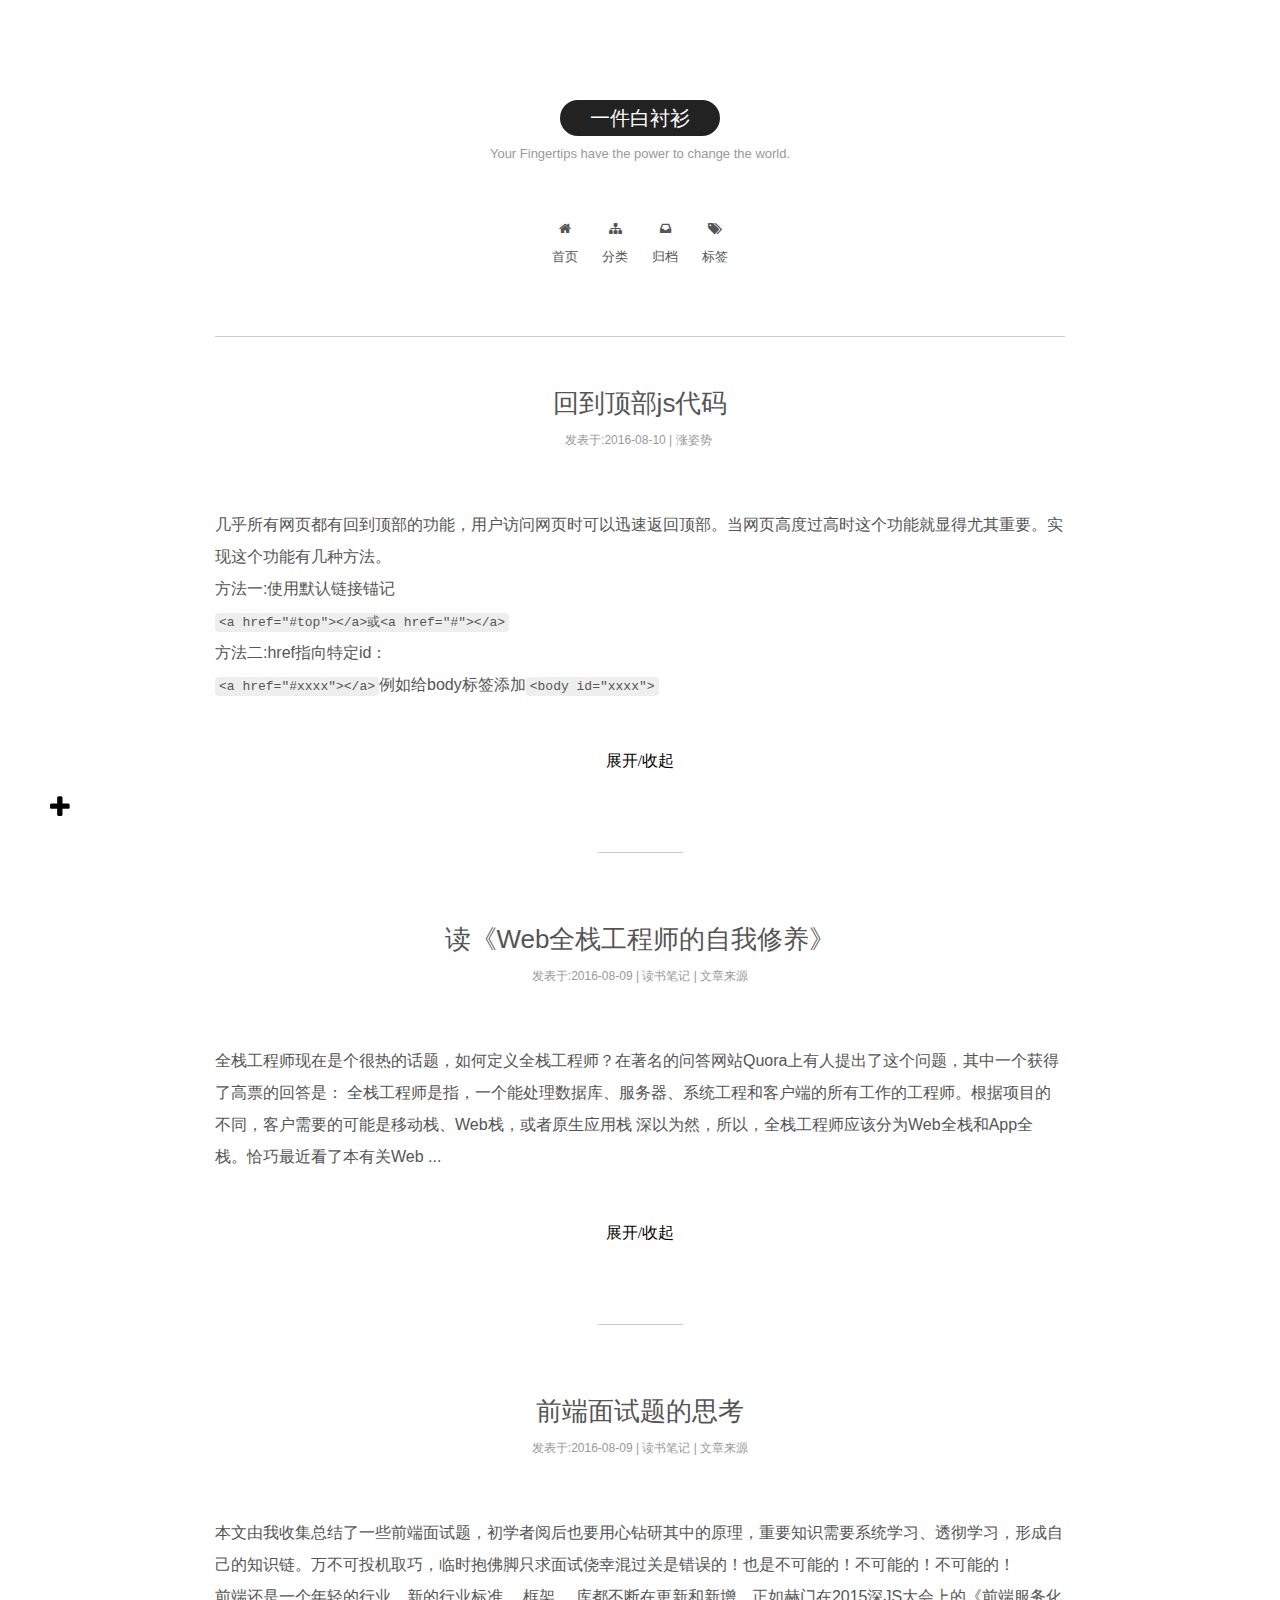
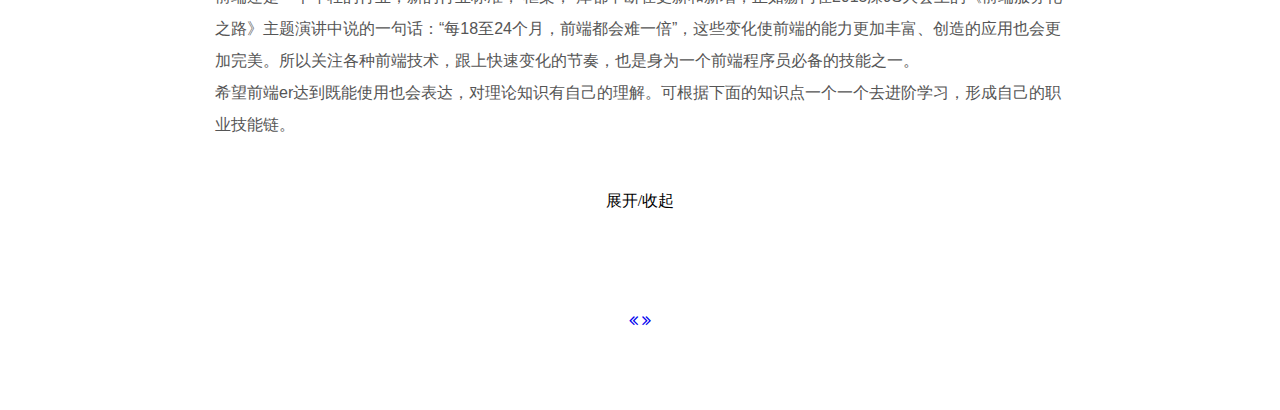
<file: index.html>
<!DOCTYPE html>
<html>
<head>
    <meta http-equiv="Content-Type" content="text/html; charset=utf-8" />
    <title>一件白衬衫</title>
    <meta http-equiv="X-UA-Compatible" content="IE=edge,chrome=1">
    <link rel="stylesheet" type="text/css" href="css-content.css">
    <script type="text/javascript" src="http://www.mengdongli.com/skins/2012/js/jquery1.3.2.js"></script>
    <script type="text/javascript" src="javascript.js"></script>

    


    <link rel="stylesheet" type="text/css" href="Font-Awesome-3.2.1\css\font-awesome-ie7.min.css">
    <link rel="stylesheet" type="text/css" href="Font-Awesome-3.2.1\css\font-awesome.min.css">

    






</head>



<body>

    <header class="header-inner">
        <div class="site-meta">
            <div class="logo-site">
                <a href="javascript:void(0)" class="logo-title">一件白衬衫</a>
            </div>
            <p class="logo-subtitle">Your Fingertips have the power to change the world.</p>
        </div>    <!-- site-meta标签结束 -->

        <div class="site-nav">
            <ul id="menu" class="menu">
                <li class="menu-li">
                    <a class="icon-home" href="#"><br><br>
                        <p>首页</p>
                    </a>
                </li>
                <li class="menu-li">
                    <a href="#" class="icon-sitemap"><br><br>
                        <p>分类</p>
                    </a>
                </li>
              <!--   <li class="menu-li">
                    <a href="#" class="icon-user"><br><br>
                        <p>关于</p>
                    </a>
                </li> -->
                <li class="menu-li">
                    <a href="#" class="icon-inbox"><br><br>
                        <p>归档</p>
                    </a>
                </li>
                <li class="menu-li">
                    <a href="#" class="icon-tags"><br><br>                
                        <p>标签</p>
                    </a>
                </li>
            </ul>    
        </div>    <!-- site-nav标签结束 -->
        <div class="header-underline"></div>
    </header>    <!-- header标签结束  -->

    <div id="main" class="main">
        <div id="main-inner" class="main-inner">
            <div class="content" id="content">
                <section id="posts" class="posts-expand">
                    <div id="article0" class="article">
                        <div class="art-header">
                            <h1 class="art-title">
                                <a href="javascript:void(0);">

                                回到顶部js代码

                                </a>  
                            </h1>
                        </div>
                        <div class="art-meta">
                            <span class="art-time">
                                <time class="art-post-time">发表于:2016-08-10&nbsp;|</time>
                            </span>
                            <span class="art-category">涨姿势&nbsp;</span>
                            <!-- <span class="art-comments-count">暂无评论</span> -->
                        </div> 
                        <div class="art-abstract">
                            <p>几乎所有网页都有回到顶部的功能，用户访问网页时可以迅速返回顶部。当网页高度过高时这个功能就显得尤其重要。实现这个功能有几种方法。</p>
                            <p>方法一:使用默认链接锚记</p>
                            <p><code>&lt;a href="#top">&lt;/a>或&lt;a href="#">&lt;/a></code></p>
                            <p>方法二:href指向特定id：</p>
                            <p><code>&lt;a href="#xxxx">&lt;/a></code>例如给body标签添加<code>&lt;body id="xxxx"></code></p>
                        </div>
                        <div class="art-content">
                            <h1>方法一:使用默认链接锚记</h1>
                            <figure>
                                <p>&lt;a href="#top">&lt;/a>或&lt;a href="#">&lt;/a></p>
                            </figure>
                            <h1>方法二:href指向特定id</h1>
                            <figure>
                                <p>
                                    &lt;html><br>
                                    &lt;head><br>
                                    &lt;body id="xxxx"><br>
                                        &lt;a class="arrowtop" href="#xxxx">&lt;/a><br>
                                    &lt;/body><br>
                                    &lt;/head><br>
                                    &lt;/html>
                                </p>
                            </figure>
                            <h1>方法三:使用简单脚本</h1>
                            <p>设置scrollTo(x,y)中的x、y的值来跳转到页面的具体位置</p>
                            <figure>
                                <p>&lt;a href="javascript:window.scollTo(0,0)">&lt;/a></p>
                            </figure>
                            <p>前面几种方法实现起来比较简单，但是过程比较直接，效果生硬，就像是两个画面直接切换一样。没有好的用户体验而言。接下来介绍的方法会使页面滚动，效果也更佳。</p>
                            <h1>方法三:JavaScript-添加点击事件</h1>
                            <p>html代码关键部分</p>
                            <figure>
                                 <p>
                                    &lt;html><br>
                                    &lt;head><br>
                                    &lt;body id="xxxx"><br>
                                            &lt;a href="javascript:;" id="arrowtopbtn"><br>
                                                &lt;i style="font-size: 20px;color: black;" class="icon-arrow-up">&lt;/i><br>
                                            &lt;a><br>
                                    &lt;/body><br>
                                    &lt;/head><br>
                                    &lt;/html>
                                </p>        
                            </figure>
                            <p>js代码部分</p>                           
                            <figure>
                                window.onload = function(){<br>
                                    //获取回到顶部按钮<br>
                                    var obtn = document.getElementById("arrowtopbtn");<br>
                                    var timer = null;<br>
                                    //滚动条触发回到顶部按钮<br>
                                    window.onscroll = function(){<br>
                                        var ostop = document.documentElement.scrollTop || document.body.scrollTop; <br>
                                        //700px显示按钮<br>
                                        if(ostop >= 700){<br>
                                        obtn.style.display="block";<br>
                                    }else{<br>
                                        obtn.style.display="none";<br>
                                    }<br>
                                    
                                    }<br>
                                    

                                    obtn.onclick = function(){<br>
                                        // 设置定时器<br>
                                        timer = setInterval(function(){<br>
                                            // 获取滚动条距离顶部的高度<br>
                                            var ostop = document.documentElement.scrollTop || document.body.scrollTop; <br>
                                            //向下取整，滚动条的速度。<br>
                                            var ispeed = Math.floor(-ostop/6);<br>
                                            //滚动条距离顶部的高度<br>
                                            document.documentElement.scrollTop = document.body.scrollTop = ostop + ispeed;<br>
                                            if(ostop == 0){<br>
                                                clearInterval(timer);   <br> 
                                            }  <br> 
                                        },30);<br>
                                        

                                    }  <br>   
                                }
                            </figure>
                               
                        </div> 
                        <div class="show-art" >
                            <a>展开/收起</a>
                        </div>
                        <footer class="art-footer">
                            <div class="footer-underline"></div>
                        </footer>     
                    </div>   <!-- article0结束 -->
                    




                    <div id="article1" class="article">
                        <header class="art-header">
                            <h1 class="art-title">
                                <a href="javascript:void(0);">读《Web全栈工程师的自我修养》</a>  
                            </h1>
                        </header>
                        <div class="art-meta">
                            <span class="art-time">
                                <time class="art-post-time">发表于:2016-08-09&nbsp;|</time>
                            </span>
                            <span class="art-category">读书笔记&nbsp;|</span>
                            <a href="http://zerosoul.github.io/2016/06/18/about-full-stack-engineer/" target="_blank">文章来源</a> 
                        </div> 
                        <div class="art-abstract">
                            全栈工程师现在是个很热的话题，如何定义全栈工程师？在著名的问答网站Quora上有人提出了这个问题，其中一个获得了高票的回答是： 全栈工程师是指，一个能处理数据库、服务器、系统工程和客户端的所有工作的工程师。根据项目的不同，客户需要的可能是移动栈、Web栈，或者原生应用栈 深以为然，所以，全栈工程师应该分为Web全栈和App全栈。恰巧最近看了本有关Web ...
                        </div>
                        <div class="art-content">
                            <span>
                                <img src = "img\desktop.jpg">
                            </span>
                            <br>
                            <br>
                            
                            <p>全栈工程师现在是个很热的话题，如何定义全栈工程师？在著名的问答网站Quora上有人提出了这个问题，其中一个获得了高票的回答是：</p></br>
                            <blockquote><p>全栈工程师是指，一个能处理数据库、服务器、系统工程和客户端的所有工作的工程师。根据项目的不同，客户需要的可能是移动栈、Web栈，或者原生应用栈</p></blockquote></br>
                            <p>深以为然，所以，全栈工程师应该分为<strong>Web全栈</strong>和<strong>App全栈</strong>。恰巧最近看了本有关<strong>Web全栈工程师</strong>的书，记录下其中一些观点。</p>

                            <h1>笔记</h1>
                            <ul>
                                <li>Done is better than perfect</li>
                                <li>应该从能力和思维方式两方面来判定一个人是否是一个合格的全栈工程师。</li>
                                <li>对于一些经理来说，宁可雇佣多个可管理的普通工程师，也不愿意聘请一个不可管理的天才工程师。</li>
                                <li>一个前端工程师可能会不加思考地实现视觉设计稿，因为他的岗位说明里规定了自己的职责，这其中不包括质疑设计稿，所以他忽略了自己的最终目标：让产品更好。</li>
                                <li>全栈工程师除了在一个专精知识领域有深入研究之外，还以知识广博和解决问题能力强著称。</li>
                                <li>老板雇佣一个员工，不是因为他能写程序，而是因为他能帮助自己赚钱。赚钱有两种方法：减少成本和增加收入。</li>
                                <li>主动性是全栈工程师必备的一个特质，没有一个全栈工程师是被别人逼出来的。</li>
                                <li>每个人都要有意识地维护自己的作品集，它在半年一次的考核、晋升面试甚至以后的跳槽中都非常有用。</li>
                                <li>尽量减少同一域下的HTTP请求数，以及尽量减少每一个资源的体积。</li>
                                <li><code>gzip</code>是一种开源的数据压缩算法，其中<code>g</code>代表免费的意思。</li>
                                <li>DDoS攻击者喜欢攻击的页面一般是会对数据库进行写操作的页面，这样的页面无法静态化，服务器更容易宕机。</li>
                                <li>越接近高级工程师，越考察对某个点的本质理解，以及在项目和团队中的引导作用，而不是对某工具的使用经验。</li>
                                <li>行动重于计划，自己给自己挠痒。</li>
                                <li>因为大家害怕失败，所以想把产品调整得完美无缺才发布。但是世界上成功的软件都不是完美的软件，而是在合适的时间发布的、刚刚够用的产品。如果它能活下来，在后面的版本中，他才有机会越来越好。</li>
                                <li>
                                    如果您平时没有做重要的事情，就会发现自己常常在做紧急的事情。
                                    <ul>
                                        <li>如果平时没有注意锻炼身体，就会常常去医院，花费更多时间。</li>
                                        <li>如果没有培养后辈，为每个项目设置接班人，就会常常需要到处救火。</li>
                                        <li>如果没有配置好版本管理系统就开始工作，就会浪费更多时间去找回丢失的代码。</li>
                                        <li>如果偷懒硬编码一些变量在代码中，后续会花费更多时间过去调试。</li>
                                    </ul>
                                </li>  
                            </ul>
                            <h1>后记</h1>
                            <p>做自己感兴趣的事情，学想学的知识，不要怕走偏了，如果有人说不务正业，那就让他们说去吧。如果你能远离传统的路子，将会不同凡响。<em> –Steve Jobs</em></p>
                        </div> 
                        <div class="show-art" >
                            <a>展开/收起</a>
                        </div>
                        <footer class="art-footer">
                            <div class="footer-underline"></div>
                        </footer>       
                    </div>    <!-- article1结束 -->



                    <div id="article2" class="article">
                        <header class="art-header">
                            <h1 class="art-title">
                                <a href="javascript:void(0);">前端面试题的思考</a>  
                            </h1>
                        </header>
                        <div class="art-meta">
                            <span class="art-time">
                                <time class="art-post-time">发表于:2016-08-09&nbsp;|</time>
                            </span>
                            <span class="art-category">读书笔记&nbsp;|</span>
                            <a href="http://zerosoul.github.io/2016/03/06/how-to-interview/" target="_blank">文章来源</a> 
                        </div>


                        <div class="art-abstract">
                            本文由我收集总结了一些前端面试题，初学者阅后也要用心钻研其中的原理，重要知识需要系统学习、透彻学习，形成自己的知识链。万不可投机取巧，临时抱佛脚只求面试侥幸混过关是错误的！也是不可能的！不可能的！不可能的！<br>
                            前端还是一个年轻的行业，新的行业标准， 框架， 库都不断在更新和新增，正如赫门在2015深JS大会上的《前端服务化之路》主题演讲中说的一句话：“每18至24个月，前端都会难一倍”，这些变化使前端的能力更加丰富、创造的应用也会更加完美。所以关注各种前端技术，跟上快速变化的节奏，也是身为一个前端程序员必备的技能之一。<br>
                            希望前端er达到既能使用也会表达，对理论知识有自己的理解。可根据下面的知识点一个一个去进阶学习，形成自己的职业技能链。
                        </div> 
                        

                        <div class="art-content">
                            
                            <h2>预热</h2>
                            <ul>
                                <li>
                                    <p>
                                        <strong>
                                        昨天或者最近这一周，学了些什么？
                                        </strong><br>
                                        前端这个工种是依托互联网的繁荣快速发展起来的，因而也就促使着前端不断革新技术来满足日新月异的互联网。学习不是为了跟风，什么新学什么，而是为了完善和更新自己的技能树，保持核心竞争力。如果能从这个问题的回答看出你有阅读，学习，实践的习惯，那就更好了。
                                    </p>
                                </li>
                                <li><p><strong>如果今年想掌握一门新技术，会是什么？为什么选择它？</strong><br>
                                        如果说上面那个问题是战术问题，那么这个应该就是战略问题。无论想横向发展还是纵向发展，都逃不脱一个成长的话题，透过这个问题，可以了解下应聘者的技术视野，同时也是其成长的方向与潜力。</p></li>
                                <li><p><strong>最近有没有遇到些问题？你是如何解决的？</strong><br>
                                        这个问题比较开放，即使遇到的不是技术问题，也可以回答，比如，遇到的问题是马桶堵了，也可以说出来。主要是了解下应聘者解决问题的思路。</p></li>
                                <li><p><strong>谈谈你的开发流程与环境</strong><br>
                                        有多热爱开发，就得有多热心于开发环境的打磨，因为上班的绝大部分时间都是沉浸在这个环境下，舒适度很重要。</p></li>
                                <li><p><strong>有没有在线的得意之作，为了完成这个作品，用到了哪些工具，你贡献了哪些功能或者想法，能谈谈吗？</strong><br>
                                       有些前端业余会做一些小项目，实践新知的同时涨涨姿势。这些小作品往往能给面试锦上添花。</p></li>
                                <li><p><strong>有写博客吗？</strong><br>
                                    写博客是一种输出，也是一种沉淀，即便不怎么写技术类文章，能坚持写的，是靠谱特征之一。</p></li>
                            </ul>
                            <h2>
                                html
                            </h2>
                            <p>HTML是骨架，是基础。语义化标签，SEO，兼容性，加载和渲染顺序与性能等等，在写HTML代码时都需要考虑进来。</p>
                            <ul>
                                <li><p><strong>大概写一下你常用的HTML骨架（PC&Mobile）</strong></p></li>
                                <li><p><strong>Quirks Mode（怪异模式）和Standards Mode（标准模式）的异同点</strong><br><a href="https://developer.mozilla.org/en-US/docs/Quirks_Mode_and_Standards_Mode" target="_blank" rel="external">参考链接</a></p></li>
                                <li><p><strong>什么是Flash of Unstyled Content（FOUC），如何避免？</strong><br><a href="http://www.techrepublic.com/blog/web-designer/how-to-prevent-flash-of-unstyled-content-on-your-websites/" target="_blank" rel="external">参考链接</a></p></li>
                                <li><p><strong>尽可能多地列举出HTML5新标签</strong><br>基础问题，如果不能列举出三个以上，下面那个问题也没必要问了。</p></li>
                                <li><p><strong>HTML5的新特性里面，你最喜欢哪个？为什么？</strong><br>开放性问题，目的在于了解对HTML5的认知与实践。</p></li>
                                <li><p><strong>cookie,localStorage和sessionStorage 异同点</strong><br><a href="http://stackoverflow.com/questions/19867599/what-is-the-difference-between-localstorage-sessionstorage-session-and-cookies" target="_blank" rel="external">参考链接</a></p></li>
                                <li><p><strong>解释下CORS，怎样使用</strong><br><a href="https://developer.mozilla.org/en-US/docs/Web/HTTP/Access_control_CORS" target="_blank" rel="external">参考链接</a></p></li>
                                <li><p><strong>script标签<code>async</code>与<code>defer</code>两个特性的异同点</strong><br><a href="http://www.growingwiththeweb.com/2014/02/async-vs-defer-attributes.html" target="_blank" rel="external">参考链接</a></p></li>
                                <li><p><strong>CSS放在head标签头部，js放在body标签底部，有啥优点？可不可以不这样？</strong><br><a href="http://stackoverflow.com/a/25275805" target="_blank" rel="external">参考链接</a></p></li>
                            </ul>


                            <h2>css</h2>
                            <ul>
                                <li><p><strong>尽可能多地列举display属性值，追问：<code>inline</code>和<code>inline-block</code>的区别</strong></p></li>
                                <li><p><strong>尽可能多地列举position属性值，追问：<code>absolute</code>是怎么工作的</strong></p></li>
                                <li><p><strong>为什么会产生浮动，清除浮动的技巧</strong><br><a href="http://www.sitepoint.com/clearing-floats-overview-different-clearfix-methods/" target="_blank" rel="external">参考链接</a></p></li>
                                <li><p><strong>描述下你对盒模型的理解，通过CSS怎么告知浏览器使用不同的盒模型</strong><br><a href="https://developer.mozilla.org/en-US/docs/Web/CSS/CSS_Box_Model/Introduction_to_the_CSS_box_model" target="_blank" rel="external">参考链接</a></p></li>
                                <li><p><strong>解释下Block Formatting Content (BFC)，它是如何工作的</strong><br><a href="https://developer.mozilla.org/en-US/docs/Web/Guide/CSS/Block_formatting_context" target="_blank" rel="external">参考链接</a></p></li>
                                <li><p><strong>使用过哪些CSS框架？有没有试过更改或者改进它们？</strong><br>开放性问题，目测一般会回答Bootstrap。</p></li>
                            </ul>
                            

                            <h2>Javascript</h2>

                            <ul>
                                <li><p><strong><code>===</code>与<code>==</code>异同点</strong><br>基础问题，这个如果表现出不知所措，就没必要往下进行了。</p></li>
                                <li><p><strong>描述下document.write()使用场景</strong></p></li>
                                <li><p><strong><code>onload</code>和<code>$(document).ready</code>的区别</strong><br><a href="http://stackoverflow.com/questions/3698200/window-onload-vs-document-ready" target="_blank" rel="external">参考链接</a></p></li>
                                <li><p><strong>immediately-invoked function expression（IIFE）的工作原理</strong><br><a href="http://benalman.com/news/2010/11/immediately-invoked-function-expression/#iife" target="_blank" rel="external">参考链接</a></p></li>
                                <li><p><strong>谈一下你对javascript中<code>this</code>的理解</strong><br><a href="http://javascriptissexy.com/understand-javascripts-this-with-clarity-and-master-it/" target="_blank" rel="external">参考链接</a></p></li>
                                <li><p><strong>事件代理(Event Delegation)</strong><br><a href="https://davidwalsh.name/event-delegate" target="_blank" rel="external">参考链接</a></p></li>
                                <li><p><strong>闭包是什么？举例它在实际工作的应用</strong><br><a href="https://developer.mozilla.org/en-US/docs/Web/JavaScript/Closures" target="_blank" rel="external">参考链接</a></p></li>
                                <li><p><strong><code>call</code>和<code>apply</code>的异同点</strong><br><a href="http://stackoverflow.com/questions/1986896/what-is-the-difference-between-call-and-apply" target="_blank" rel="external">参考链接</a></p></li>
                                <li><p><strong>你是如何理解hoisting的</strong><br><a href="http://www.adequatelygood.com/JavaScript-Scoping-and-Hoisting.html" target="_blank" rel="external">参考链接</a></p></li>
                                <li><p><strong>尽可能详细地解释下AJAX，请写出创建并发送一个AJAX请求的过程。</strong><br><a href="https://developer.mozilla.org/en-US/docs/AJAX" target="_blank" rel="external">参考链接</a></p></li>
                                <li><p><strong>解释下JSONP，为什么说它不是真正的AJAX?</strong><br><a href="http://stackoverflow.com/questions/7115940/difference-between-ajax-restful-rest-json-and-jsonp" target="_blank" rel="external">参考链接</a></p></li>
                                <li><p><strong>当写<code>onscroll</code>事件的回调函数时，你能想到的最佳实践是什么？</strong><br><a href="https://dannyvankooten.com/delay-scroll-handlers-javascript/" target="_blank" rel="external">参考链接</a></p></li>
                            </ul>

                            <h2>jQuery</h2>

                            <ul>
                                <li><p><strong>jQuery是个框架还是类库，为什么使用？</strong></p></li>
                                <li><p><strong>如何使用jQuery获取元素的属性</strong></p></li>    
                                <li><p><strong>如何使用jQuery同时选取多个元素</strong></p></li>
                                <li><p><strong>大概写出jQuery下AJAX使用场景</strong></p></li>
                            </ul> 
                        </div> 

                        <div class="show-art" >
                            <a>展开/收起</a>
                        </div>
                    </div>

                        

                </section>
                
            </div>  <!-- content标签结束 -->

        </div>    <!-- main-inner标签结束 -->        


        
    </div>    <!-- main内容标签结束 --> 
    
    <nav class = "pagination">
        <a id="previous-page" class="icon-double-angle-left" title="page-previous" href="javascript:;"></a>
        <a id="next-page" class="icon-double-angle-right" title="page-next" href="page2.html"></a>      
    </nav>




    <footer id="footer" class="footer">
            
                
    </footer>    <!-- footer标签结束 -->



    <!-- 回到顶部 -->
    <a href="javascript:;" id="arrowtopbtn">
        <i style="font-size: 20px;color: black;" class="icon-arrow-up"></i>
    </a>
    



    
    













    <!-- sidebar -->
    <div id="sidebar">
        <ul>
            <li id="sidebarprof" class="item">
                <span class="icon-lightbulb"></span>
                <p>我</p>          
            </li>
          <!--   <li id="sidebararticle-menu" class="item">
                <span class="icon-th-list"></span>
                <p>目录</p>
            </li> -->
            <li id="sidebarcontact" class="item">
                <span class="icon-comment"></span>
                <p>关于</p>
            </li>
            <li id="sidebarbloglink" class="item">
                <span class=" icon-link"></span>
                <p>链接</p>
            </li>
        </ul>
        <div id="closeBar">
            <span style="font-size: 25px;" class="icon-plus"></span>  
        </div>
    </div>

    <div id="sidebarprof-content" class="nav-content" >

        <a></a>
        <div class="nav-con-close">
            <span class="icon-chevron-left"></span>
        </div>
        <div id="nav-prof-content" class="nav-prof-content">
            <p><strong>一件白衬衫</strong></p>
            <p>2016.8.8</p>
            <br><br>
            <p>我大学专业是‘城市规划’</p>
            <p>别人问我毕业了是不是当城管</p>
            <p>....呵呵....</p>
            <p>城管可是宇宙第一战队啊~</p>
            <br>
            <p>三个月前</p>
            <p>开始自学web前端</p>
            <p>刚开始</p>
            <p>敲一段Hello World都觉得</p>
            <p>可以装一波B了~~</p>
            <br>
            <p>慢慢的</p>
            <p>学会了css</p>
            <p>让我独爱微软雅黑#555</p>
            <p>JavaScript、JQuery</p>
            <p>function(){}、事件逻辑...</p>
            <p>也经常搞得脑袋一团麻</p>
            <br>
            <p>关于这个Blog..</p>
            <p>域名中的chueng</p>
            <p>因为我喜欢张学友</p>
            <p>ows</p>
            <p>one-white-shirt的简写</p>
            <p>差点用了很low的yjbcs</p>
            <br>
            <p>blog很糙</p>
            <p>里面乱七八糟的都有</p>
            <p>记录我技术的成长</p>
            <p>逛到好的文章也会转进来</p>         
            <p>我的摄影作品</p>
            <p>.</p>
            <p>.</p>
            <p>.</p>
            
        </div>   
    </div>

<!--     <div id="sidebararticle-menu-content" class="nav-content">
        <div class="nav-con-close">
            <span class="icon-chevron-left"></span>
        </div>
        <div>
            
        </div> 
    </div>

 -->
    <div id="sidebarcontact-content" class="nav-content">
        <div class="nav-con-close">
            <span class="icon-chevron-left"></span>
        </div> 
        <div class="nav-sidebarcontact-content">
            <ul>
                <li title="传送门~">
                    <a class="icon-github" href="https://github.com/white-shirt" target="_blank">
                        <p>github</p>
                        <p>打野升级中...</p>
                    </a>
                </li>
                <li>
                    <a class="icon-comments" title="一件白衬衫">
                        <p>WeChat</p>
                    </a>
                </li>
                <li title="传送门~">
                    <a class="icon-globe" href="http://weibo.com/yibanxiaodian" target="_blank">
                        <p>sina-weibo</p>
                    </a>
                </li>
                <li>
                    <a class="icon-envelope-alt" title="775321614@qq.com">
                        <p>mail</p>    
                    </a>
                </li>    
            </ul>      
        </div> 
    </div>


    <div id="sidebarbloglink-content" class="nav-content">
        
        <div class="nav-con-close">
            <span class="icon-chevron-left"></span>
        </div> 
        <div>
            <ul class="nav-bloglink-content">
                <li>
                    <a href="http://bh-lay.com/" target="_blank" title="传送门~">
                        <img src="img\nav-content\juzhongren.gif">
                        <p>剧中人</p>
                    </a>   
                    <div class="nav-content-underline"></div>
                </li>
                <li>
                    <a href="http://www.qianduanmei.com/" target="_blank" title="传送门~">
                        <img src="img\nav-content\qianduanmei.gif">
                        <p>前端美</p>
                    </a>  
                    <div class="nav-content-underline"></div>
                </li>
                <li>
                    <a href="http://zerosoul.github.io/" target="_blank" title="传送门~">
                        <img src="img\nav-content\mozilla.gif">
                        <p>mozilla</p>
                    </a>   
                    <div class="nav-content-underline"></div>
                </li>
                <li>
                    <a href="http://fex.baidu.com/" target="_blank" title="传送门~">
                        <img src="img\nav-content\FEX web.gif">
                        <p>百度FEX前端研发部</p>
                    </a>    
                    <div class="nav-content-underline"></div>    
                </li>
                <li>
                    <a href="http://taobaofed.org/" target="_blank" title="传送门~">
                        <img src="img\nav-content\taobao-FED.gif">
                        <p>淘宝FED前端团队</p>
                    </a>    
                    <div class="nav-content-underline"></div> 
                </li>
                <li>
                    <a href="https://zhuanlan.zhihu.com/FrontendMagazine" target="_blank" title="传送门~">
                        <img src="img\nav-content\zhihuweb.gif">
                        <p>知乎前端专栏</p>   
                    </a>    
                </li>
            </ul>
        </div>  
    </div>




    
<script type="text/javascript" src="sidebar.js"></script>
<div></div>
    
</body>
</html>
</file>
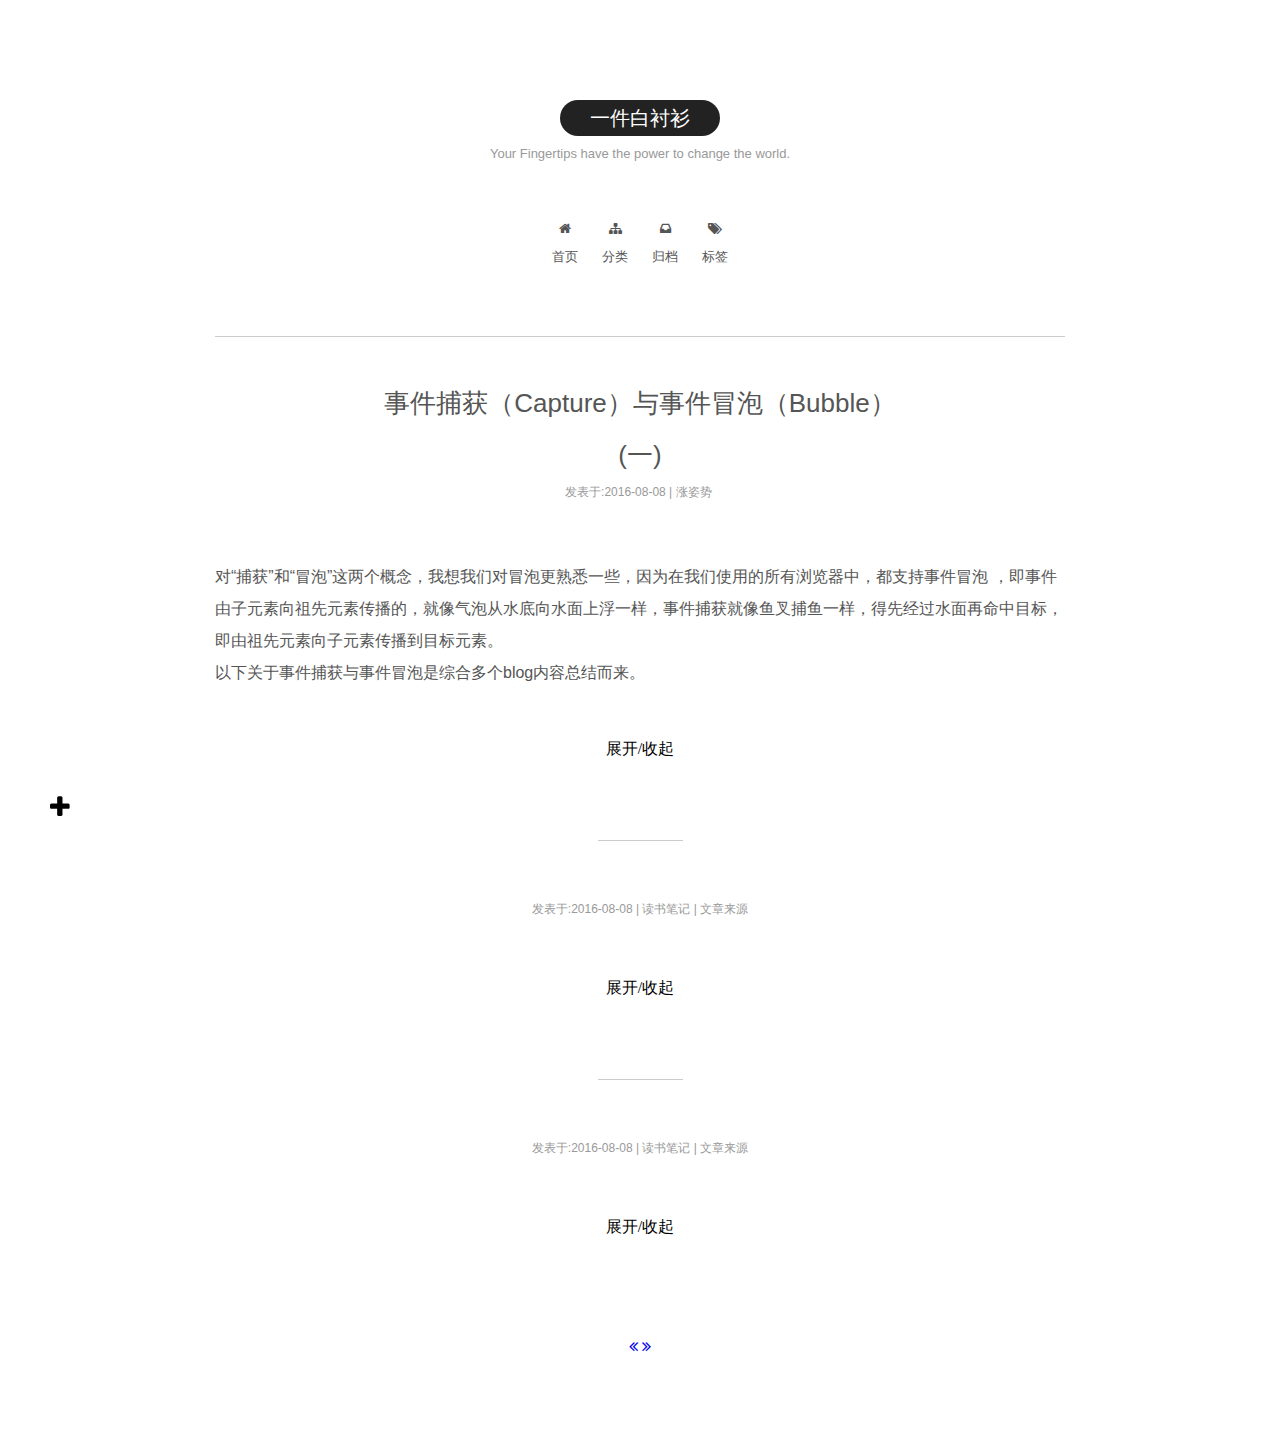
<file: page2.html>
<!DOCTYPE html>
<html>
<head>
    <meta http-equiv="Content-Type" content="text/html; charset=utf-8" />
    <title>一件白衬衫</title>
    <meta http-equiv="X-UA-Compatible" content="IE=edge,chrome=1">
    <link rel="stylesheet" type="text/css" href="css-content.css">
    <script type="text/javascript" src="http://www.mengdongli.com/skins/2012/js/jquery1.3.2.js"></script>
    <script type="text/javascript" src="javascript.js"></script>
    <link rel="stylesheet" type="text/css" href="Font-Awesome-3.2.1\css\font-awesome-ie7.min.css">
    <link rel="stylesheet" type="text/css" href="Font-Awesome-3.2.1\css\font-awesome.min.css">

    






</head>



<body>

    <header class="header-inner">
        <div class="site-meta">
            <div class="logo-site">
                <a href="javascript:void(0)" class="logo-title">一件白衬衫</a>
            </div>
            <p class="logo-subtitle">Your Fingertips have the power to change the world.</p>
        </div>    <!-- site-meta标签结束 -->

        <div class="site-nav">
            <ul id="menu" class="menu">
                <li class="menu-li">
                    <a class="icon-home" href="#"><br><br>
                        <p>首页</p>
                    </a>
                </li>
                <li class="menu-li">
                    <a href="#" class="icon-sitemap"><br><br>
                        <p>分类</p>
                    </a>
                </li>
               <!--  <li class="menu-li">
                    <a href="#" class="icon-user"><br><br>
                        <p>关于</p>
                    </a>
                </li> -->
                <li class="menu-li">
                    <a href="#" class="icon-inbox"><br><br>
                        <p>归档</p>
                    </a>
                </li>
                <li class="menu-li">
                    <a href="#" class="icon-tags"><br><br>                
                        <p>标签</p>
                    </a>
                </li>
            </ul>    
        </div>    <!-- site-nav标签结束 -->
        <div class="header-underline"></div>
    </header>    <!-- header标签结束  -->

    <div id="main" class="main">
        <div id="main-inner" class="main-inner">
            <div class="content" id="content">
                <section id="posts" class="posts-expand">
                    <div id="article3" class="article">
                        <header class="art-header">
                            <h1 class="art-title">
                                <a href="javascript:void(0);">
                                    事件捕获（Capture）与事件冒泡（Bubble）<br>
                                    (一)    
                                </a>  
                            </h1>
                        </header>
                        <div class="art-meta">
                            <span class="art-time">
                                <time class="art-post-time">发表于:2016-08-08&nbsp;|</time>
                            </span>
                            <span class="art-category">涨姿势&nbsp;</span>
                            <!-- <span class="art-comments-count">暂无评论</span> -->
                        </div> 
                        <div class="art-abstract">
                          对“捕获”和“冒泡”这两个概念，我想我们对冒泡更熟悉一些，因为在我们使用的所有浏览器中，都支持事件冒泡 ，即事件由子元素向祖先元素传播的，就像气泡从水底向水面上浮一样，事件捕获就像鱼叉捕鱼一样，得先经过水面再命中目标，即由祖先元素向子元素传播到目标元素。<br>
                          以下关于事件捕获与事件冒泡是综合多个blog内容总结而来。         
                        </div>
                        <div class="art-content">
                            <span>
                                <img src = "img\page2-img\event-capturing.jpg">
                            </span>     




                        </div> 
                        <div class="show-art" >
                            <a>展开/收起</a>
                        </div>
                        <footer class="art-footer">
                            <div class="footer-underline"></div>
                        </footer>     
                    </div>   <!-- article0结束 -->
                    




                    <div id="article4" class="article">
                        <header class="art-header">
                            <h1 class="art-title">
                                <a href="javascript:void(0);">
                                    

                                </a>  
                            </h1>
                        </header>
                        <div class="art-meta">
                            <span class="art-time">
                                <time class="art-post-time">发表于:2016-08-08&nbsp;|</time>
                            </span>
                            <span class="art-category">读书笔记&nbsp;|</span>
                            <a href="http://zerosoul.github.io/2016/06/18/about-full-stack-engineer/" target="_blank">文章来源</a> 
                        </div> 
                        <div class="art-abstract">
                            



                        </div>
                        <div class="art-content">
                            






                        </div> 
                        <div class="show-art" >
                            <a>展开/收起</a>
                        </div>
                        <footer class="art-footer">
                            <div class="footer-underline"></div>
                        </footer>       
                    </div>    <!-- article1结束 -->



                    <div id="article5" class="article">
                        <header class="art-header">
                            <h1 class="art-title">
                                <a href="javascript:void(0);">
                                    

                                </a>  
                            </h1>
                        </header>
                        <div class="art-meta">
                            <span class="art-time">
                                <time class="art-post-time">发表于:2016-08-08&nbsp;|</time>
                            </span>
                            <span class="art-category">读书笔记&nbsp;|</span>
                            <a href="http://zerosoul.github.io/2016/03/06/how-to-interview/" target="_blank">文章来源</a> 
                        </div>


                        <div class="art-abstract">
                            


                        </div> 
                        

                        <div class="art-content">
                        





                        </div>

                        <div class="show-art" >
                            <a>展开/收起</a>
                        </div>        
                    </div>
                        

                </section>
                
            </div>  <!-- content标签结束 -->

        </div>    <!-- main-inner标签结束 -->        


        
    </div>    <!-- main内容标签结束 --> 
    
    <nav class = "pagination">
        <a id="previous-page" class="icon-double-angle-left" title="page-previous" href="index.html"></a>
        <a id="next-page" class="icon-double-angle-right" title="page-next" href="javascript:;"></a>      
    </nav>




    <footer id="footer" class="footer">
            
                
    </footer>    <!-- footer标签结束 -->



    <!-- 回到顶部 -->
    <a href="javascript:;" id="arrowtopbtn">
        <i style="font-size: 20px;color: black;" class="icon-arrow-up"></i>
    </a>
    



    
    













    <!-- sidebar -->
    <div id="sidebar">
        <ul>
            <li id="sidebarprof" class="item">
                <span class="icon-lightbulb"></span>
                <p>我</p>          
            </li>
          <!--   <li id="sidebararticle-menu" class="item">
                <span class="icon-th-list"></span>
                <p>目录</p>
            </li> -->
            <li id="sidebarcontact" class="item">
                <span class="icon-comment"></span>
                <p>关于</p>
            </li>
            <li id="sidebarbloglink" class="item">
                <span class=" icon-link"></span>
                <p>链接</p>
            </li>
        </ul>
        <div id="closeBar">
            <span style="font-size: 25px;" class="icon-plus"></span>  
        </div>
    </div>

    <div id="sidebarprof-content" class="nav-content" >

        <a></a>
        <div class="nav-con-close">
            <span class="icon-chevron-left"></span>
        </div>
        <div id="nav-prof-content" class="nav-prof-content">
            <p><strong>一件白衬衫</strong></p>
            <p>2016.8.8</p>
            <br><br>
            <p>我大学专业是‘城市规划’</p>
            <p>别人问我毕业了是不是当城管</p>
            <p>....呵呵....</p>
            <p>城管可是宇宙第一战队啊~</p>
            <br>
            <p>三个月前</p>
            <p>开始自学web前端</p>
            <p>刚开始</p>
            <p>敲一段Hello World都觉得</p>
            <p>可以装一波B了~~</p>
            <br>
            <p>慢慢的</p>
            <p>学会了css</p>
            <p>让我独爱微软雅黑#555</p>
            <p>JavaScript、JQuery</p>
            <p>function(){}、事件逻辑...</p>
            <p>也经常搞得脑袋一团麻</p>
            <br>
            <p>关于这个Blog..</p>
            <p>域名中的chueng</p>
            <p>因为我喜欢张学友</p>
            <p>ows</p>
            <p>one-white-shirt的简写</p>
            <p>差点用了很low的yjbcs</p>
            <br>
            <p>blog很糙</p>
            <p>里面乱七八糟的都有</p>
            <p>记录我技术的成长</p>
            <p>逛到好的文章也会转进来</p>         
            <p>我的摄影作品</p>
            <p>.</p>
            <p>.</p>
            <p>.</p>
            
        </div>   
    </div>

<!--     <div id="sidebararticle-menu-content" class="nav-content">
        <div class="nav-con-close">
            <span class="icon-chevron-left"></span>
        </div>
        <div>
            
        </div> 
    </div>

 -->
    <div id="sidebarcontact-content" class="nav-content">
        <div class="nav-con-close">
            <span class="icon-chevron-left"></span>
        </div> 
        <div class="nav-sidebarcontact-content">
            <ul>
                <li title="传送门~">
                    <a class="icon-github" href="https://github.com/white-shirt" target="_blank">
                        <p>github</p>
                        <p>打野升级中...</p>
                    </a>
                </li>
                <li>
                    <a class="icon-comments" title="一件白衬衫">
                        <p>WeChat</p>
                    </a>
                </li>
                <li title="传送门~">
                    <a class="icon-globe" href="http://weibo.com/yibanxiaodian" target="_blank">
                        <p>sina-weibo</p>
                    </a>
                </li>
                <li>
                    <a class="icon-envelope-alt" title="775321614@qq.com">
                        <p>mail</p>    
                    </a>
                </li>    
            </ul>      
        </div> 
    </div>


    <div id="sidebarbloglink-content" class="nav-content">
        
        <div class="nav-con-close">
            <span class="icon-chevron-left"></span>
        </div> 
        <div>
            <ul class="nav-bloglink-content">
                <li>
                    <a href="http://bh-lay.com/" target="_blank" title="传送门~">
                        <img src="img\nav-content\juzhongren.gif">
                        <p>剧中人</p>
                    </a>   
                    <div class="nav-content-underline"></div>
                </li>
                <li>
                    <a href="http://www.qianduanmei.com/" target="_blank" title="传送门~">
                        <img src="img\nav-content\qianduanmei.gif">
                        <p>前端美</p>
                    </a>  
                    <div class="nav-content-underline"></div>
                </li>
                <li>
                    <a href="http://zerosoul.github.io/" target="_blank" title="传送门~">
                        <img src="img\nav-content\mozilla.gif">
                        <p>mozilla</p>
                    </a>   
                    <div class="nav-content-underline"></div>
                </li>
                <li>
                    <a href="http://fex.baidu.com/" target="_blank" title="传送门~">
                        <img src="img\nav-content\FEX web.gif">
                        <p>百度FEX前端研发部</p>
                    </a>    
                    <div class="nav-content-underline"></div>    
                </li>
                <li>
                    <a href="http://taobaofed.org/" target="_blank" title="传送门~">
                        <img src="img\nav-content\taobao-FED.gif">
                        <p>淘宝FED前端团队</p>
                    </a>    
                    <div class="nav-content-underline"></div> 
                </li>
                <li>
                    <a href="https://zhuanlan.zhihu.com/FrontendMagazine" target="_blank" title="传送门~">
                        <img src="img\nav-content\zhihuweb.gif">
                        <p>知乎前端专栏</p>   
                    </a>    
                </li>
            </ul>
        </div>  
    </div>




    
<script type="text/javascript" src="sidebar.js"></script>
    
</body>
</html>
</file>
<file: css-content.css>
@charset "UTF-8";
/**
 * 
 * @authors Your Name (you@example.org)
 * @date    2016-07-31 13:54:17
 * @version $Id$
 */
*{
    margin: 0px;
    padding: 0px;
} 

body{
    position: relative;
}




::selection { background:#d3d3d3; color:#555;}








 

 .pagenumber,.logo-title,.logo-subtitle,.menu-li,.menu-li p,.art-title,.art-meta,.art-abstract,.art-content,.btn,.footer{
    font-family: Lato,"PingFang SC","Microsoft YaHei",sans-serif;
} 


a{
    text-decoration: none;
}



























.header-inner{
    width: 850px;
    height: 167px;
    margin: 0 auto;
    padding: 100px 0 70px;
}

.header-underline{
    display: block;
    width:850px;
    height: 1px;
    background: #ccc;
    margin-top: 70px;
}

.site-meta{
    margin: 0 auto;
    width: 850px;
    height: 72px;
    text-align: center;
}

.logo-title {
    padding: 0 30px;
    background: #222;
    color:#fff;
    display: inline-block;
    text-decoration: none;
    font-size: 20px;
    line-height: 36px;
    border-radius: 20px;
}

.logo-subtitle{
    margin-top: 10px;
    font-size: 13px;
    color: #999;
}

.site-nav{
    display: block;
}

.menu{
    margin: 20px 0 10px;
    text-align: center;
    display:block;
    list-style: none;
}

.menu-li{
    display: inline-block;
    margin:0 10px;
    position: relative;
}








.menu-li a{
    text-decoration: none;
    display: inline-block;
    font-size: 13px;
    color:#555;
    margin-top: 30px;
    padding:0; 
}

.menu li a:hover{
    color: #f15623;
}





.menu-li-icon{
    
    position: absolute;
    top: 10px;
    bottom: 0;
    left: 0;
    right: 0;
    margin: 0 auto;
}



.footer-underline{
    display: block;
    margin:80px auto 60px;
    width:10%;
    height: 1px;
    background: #ccc;
    text-align: center; 
}













.main{
    width: 100%;
    height: auto;
    padding-bottom: 50px;
    
}

.main-inner{
    width: 850px;
    height: auto;
    margin: auto;
    padding-top:40px;
}




.art-abstract,.art-content{
    font-size: 16px;
    line-height: 2;
    color: #555;
}

.art-title{
    font-size: 26px;
    text-align: center;
    font-weight: 400;
    line-height: 2;
    color: #555;
    
}


.art-title a{
    text-decoration: none;
    color: #555;
}


.art-title a:hover{
    color:#f15623;
}









.art-meta{
    margin:3px 0 60px; 
    color: #999;
    font-size: 12px;
    text-align: center;
}
.art-meta a{
    color: #999;
}
.art-meta a:hover{
    color: #f15623;
}

.art-post-time,.art-category,.art-comments-count{
    display: inline-block;
    margin: 0;
    padding: 0;
}

.art-content{
    display: none;
}







.art-content ul{
    list-style: circle ;
    padding-left: 40px;
    margin: 15px 0;
}

.art-content ul li ul {
    padding-left: 40px;
}


.art-content ul li p{
    margin-bottom: 20px;
}


.art-content h2{
    margin: 20px 0;
}

.art-content h1{
    margin: 20px 0px; 
}


.art-content a{
    text-decoration: none;
    color: #999;
    border-bottom: 1px solid #999; 
}  


.art-content a:hover{
    color: #555;
}

code{
    padding: 2px 4px;
    color: #555;
    background: #eee;
    font-size: 13px;
    word-break: break-all;
    border-radius: 4px;
}

figure{
    background: #eee;
    margin: 1em 0;
    padding: 1em;
    border-radius: 5px;
    text-shadow: 0 0 1px #fff;
    line-height: 1.6;
    overflow: auto;
    font-size: 0.9em;
}




blockquote{
    margin: 0;
    padding: 0 15px;
    color: #666;
    border-left: 4px solid #ddd;
    font-size: 14px;
}

p{
    display: block;
}

.show-art{
    margin-top: 50px;
    text-align: center;
    display: block;
}

.btn{
    color: #fff;
    font-size: 14px;
    background: #222;
    line-height: 2;
    display: inline-block;
    padding: 0 20px;
    border: 2px solid #222;
    text-decoration: none;
    border-radius: 20px;
}

.show-art a:hover{
    background-color: #fff;
    color: #f15623;
    border-color: #f15623;
    }

















.pagination{
    padding: 50px 0 80px;
    text-align: center;
}

.pagination span{
    cursor: pointer;
    font-size: 40px;
    color: #555;
    margin: 0 80px;
}
.pagination span:hover{
    color: #f15623;
}










#arrowtopbtn{
    display: none;
    position: fixed;
    right: 50px;
    bottom: 80px;
}

#arrowtopbtn i:hover{
    color: #f15623!important;
}


















.footer{
    width: 100%;
    position: absolute;
    margin-top: 30px;
}
















#sidebar {
   
    width: 40px;
    position: fixed;
    left: -40px;
    top: 0;
    background-color: none;
    height: 100%;
    z-index: 1000;

}


#sidebar p{
    font-family: "Microsoft YaHei";
}

#sidebar ul{
    margin-top: 300px;
}

#sidebar span{
    font-size: 14px;
}

#sidebar li:hover{
    color: #660077;
}



.item {
    text-align: center;
    cursor: pointer;
    font-size: 13px;
    margin-top: 30px;
    z-index: 1001;
}


#closeBar{
    position: absolute;
    bottom: 80px;
    width: 40px;
    left: 80px;
    text-align: center;
    cursor: pointer;
}

.nav-content{
    position: fixed;
    top: 0;
    left: -200px;
    width: 200px;
    min-height: 100%;
    background-color: none;
    opacity: 0; 
    padding: 70px 0;
}

.nav-content a{
    text-decoration: none;
}
.nav-content p{
    font-family: "Microsoft YaHei";
}

.nav-content ul li{
    list-style: none;
    text-align: center;
}


.nav-content-underline{
    width: 80px;
    height: 1px;
    background: #ccc;
    margin: 20px auto;
}


.nav-prof-content{
    text-align: center;
    font-size: 13px;
    font-family: "Microsoft YaHei";
    color: #555;
    line-height: 1.8em;
}


.nav-prof-content p:hover{
    font-size: 1.5em;
}









.nav-sidebarcontact-content{
    padding-top: 170px;

}

.nav-sidebarcontact-content li{
    margin-top: 30px;
}


.nav-sidebarcontact-content a{
    font-size: 25px;
    color: #222;
}

.nav-sidebarcontact-content p{
    font-size: 13px;
    color: #555;
}




.nav-bloglink-content{
    text-align: center;
    font-family: "Microsoft YaHei";
    font-size: 13px;
}

.nav-bloglink-content p{
    color: #555;
    margin-top: 5px;    
}




.nav-con-close{
    position: absolute;
    top: 20px;
    right: 20px;
    cursor: pointer; 

}


.sidebar-move-left{
    -webkit-animation-name: sml;
    animation-name: sml; 
    -webkit-animation-duration: 1s;
    animation-duration: 1s; 
    -webkit-animation-iteration-count: 1;
    animation-iteration-count: 1;
    -webkit-animation-fill-mode: forwards;
    animation-fill-mode: forwards;
}
@keyframes sml{
    from{

    }
    to{
        -webkit-transform: translateX(-120px); 
        transform: translateX(-120px);
    } 
}

@-webkit-keyframes sml{
    from{

    }
    to{
        -webkit-transform: translateX(-120px);
        transform: translateX(-120px);
    }
}





.closeBar-move-left{
    -webkit-animation-name: cml;    /*动画名称*/
    animation-name: cml;
    -webkit-animation-duration: 1s;    /*持续时间*/
    animation-duration: 1s;
    -webkit-animation-iteration-count: 1;    /*执行次数*/
    animation-iteration-count: 1;
    -webkit-animation-fill-mode: forwards;    /*执行方向*/
    animation-fill-mode: forwards;
}
/*关键帧*/
@keyframes cml{       
    from{

    }
    to{
        -webkit-transform: translateX(-160px) rolate(-405deg) scale(0.8);
        transform: translateX(-160px) rotate(-405deg) scale(0.8);
    }
}

@-webkit-keyframes cml{
    from{

    }
    to{
        -webkit-transform: translateX(-160px) rolate(-405deg) scale(0.8);
        transform: translateX(-160px) rotate(-405deg) scale(0.8);
    }
}


.sidebar-move-right{
    -webkit-animation-name: smr;
    animation-name: smr;
    -webkit-animation-duration: 1s;
    animation-duration: 1s;
    -webkit-animation-iteration-count: 1;
    animation-iteration-count: 1;
    -webkit-animation-fill-mode: forwards;
    animation-fill-mode: forwards;
}
@keyframes smr{
    from{

    }
    to{
        -webkit-transform: translateX(120px);
        transfrom: translateX(120px);
    }
}
@-webkit-keyframes smr{
    from{

    }
    to{
        -webkit-transform: translateX(120px);
        transfrom: translateX(120px);
    }
}







.closeBar-move-right{
    -webkit-animation-name: cmr;
    animation-name: cmr;
    -webkit-animation-duration: 1s;
    animation-duration: 1s;
    -webkit-animation-iteration-count: 1;
    animation-iteration-count: 1;
    -webkit-animation-fill-mode: forwards;
    animation-fill-mode: forwards;
}
@keyframes cmr{
    from{
        -webkit-transform: scale(0.8) rolate(405deg);
        transform: scale(0.8) rolate(405deg); 
    }
    to{
        -webkit-transform: translateX(160px) scale(1) rotate(360deg);
        transform: translateX(160px) scale(1) rotate(360deg);
    }
}
@webkit-keyframes cmr{
    from{
        -webkit-transform: scale(0.8) rolate(405deg);
        transform: scale(0.8) rolate(405deg);
    }
    to{
        -webkit-transform: translateX(160px) scale(1) rotate(360deg);
        transform: translateX(160px) scale(1) rotate(360deg);
    }
}

.menuContent-move-right{
    -webkit-animation-name: mmr;
    animation-name: mmr;
    -webkit-animation-duration: 1s;
    animation-duration: 1s;
    -webkit-animation-iteration-count: 1;
    animation-iteration-count: 1;
    -webkit-animation-fill-mode: forwards;
    animation-fill-mode: forwards;
}
@keyframes mmr{
    from{
        opacity: 0;
    }
    to{
        opacity: 1;
        -webkit-transform: translateX(120px);
        transform: translateX(120px);
    }
}

@webkit-keyframes mmr{
    from{
        opacity: 0;
    }
    to{
        opacity: 1;
        -webkit-transform: translateX(120px);
        transform: translateX(120px); 
    }
}

.menuContent-move-left{
    -webkit-animation-name: mml;
    animation-name: mml;
    -webkit-animation-duration: 1s;
    animation-duration: 1s;
    -webkit-animation-iteration-count: 1;
    animation-iteration-count: 1;
    -webkit-animation-fill-mode: forwards;
    animation-fill-mode: forwards;
}
@keyframes mml{
    from{
        opacity: 1;
    }
    to{
        opacity: 0;
        -webkit-tranform: translateX(-200px);
        transform: translateX(-200px);
    }
}

@-webkit-keyframes mml{
    from{
        opacity: 1;
    }     
    to{
        opacity: 0;
        -webkit-tranform: translateX(-200px);
        transform: translateX(-200px);
    }
}

.menuContent-move-up{
    -webkit-animation-name: mmu;
    animation-name: mmu;
    -webkit-animation-duration: 1s;
    animation-duration: 1s;
    -webkit-animation-iteration-count: 1;
    animation-iteration-count: 1;
    -webkit-animation-fill-mode: forwards;
    animation-fill-mode: forwards;
}
@keyframes mmu{
    from{
        opacity: 0;
    }
    to{
        opacity: 1;
        -webkit-transform: translateY(-250px);
        tranform: translateY(-250px);
    }
}
@webkit-keyframes mmu{
    from{
        opacity: 0;
    }
    to{
        opacity: 1;
        -webkit-transform: translateY(-250px);
        tranform: translateY(-250px);
    }
}
</file>
